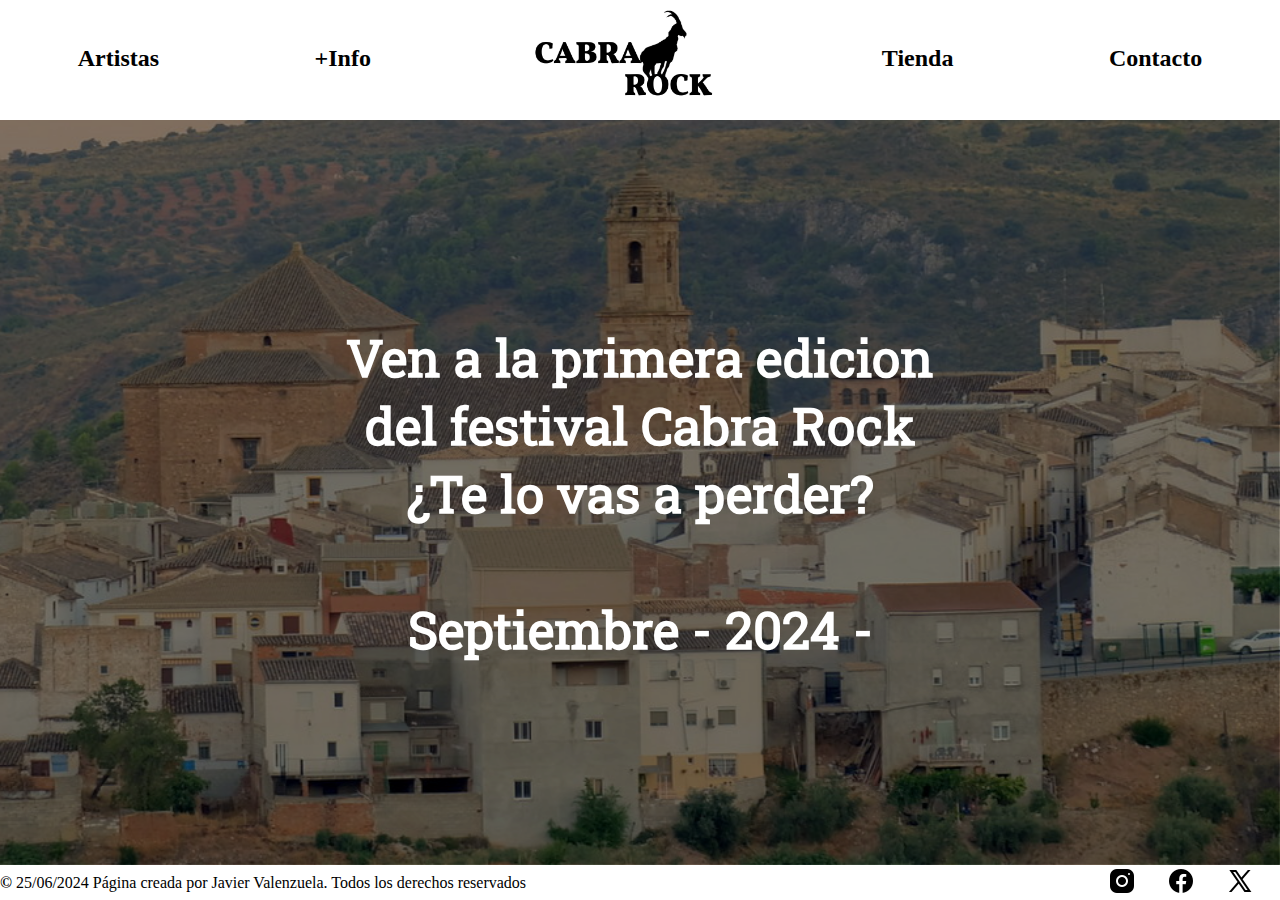
<file: index.html>
<!DOCTYPE html>
<html lang="en">

<head>
    <meta charset="UTF-8">
    <meta name="viewport" content="width=device-width, initial-scale=1.0">
    <link rel="stylesheet" href="mycss.css">
    <title>CabraRock</title>
</head>

<body>

    <header id="header-container"></header>

    <div id="backgroundIndex">
        <div id="backdrop">
        </div>
        <p>Ven a la primera edicion del festival Cabra Rock <br> ¿Te lo vas a perder? <br> <br> Septiembre - 2024 -
        </p>
    </div>

    <footer id="footer-container"></footer>

    <script src="script.js"></script>

</body>

</html>
</file>
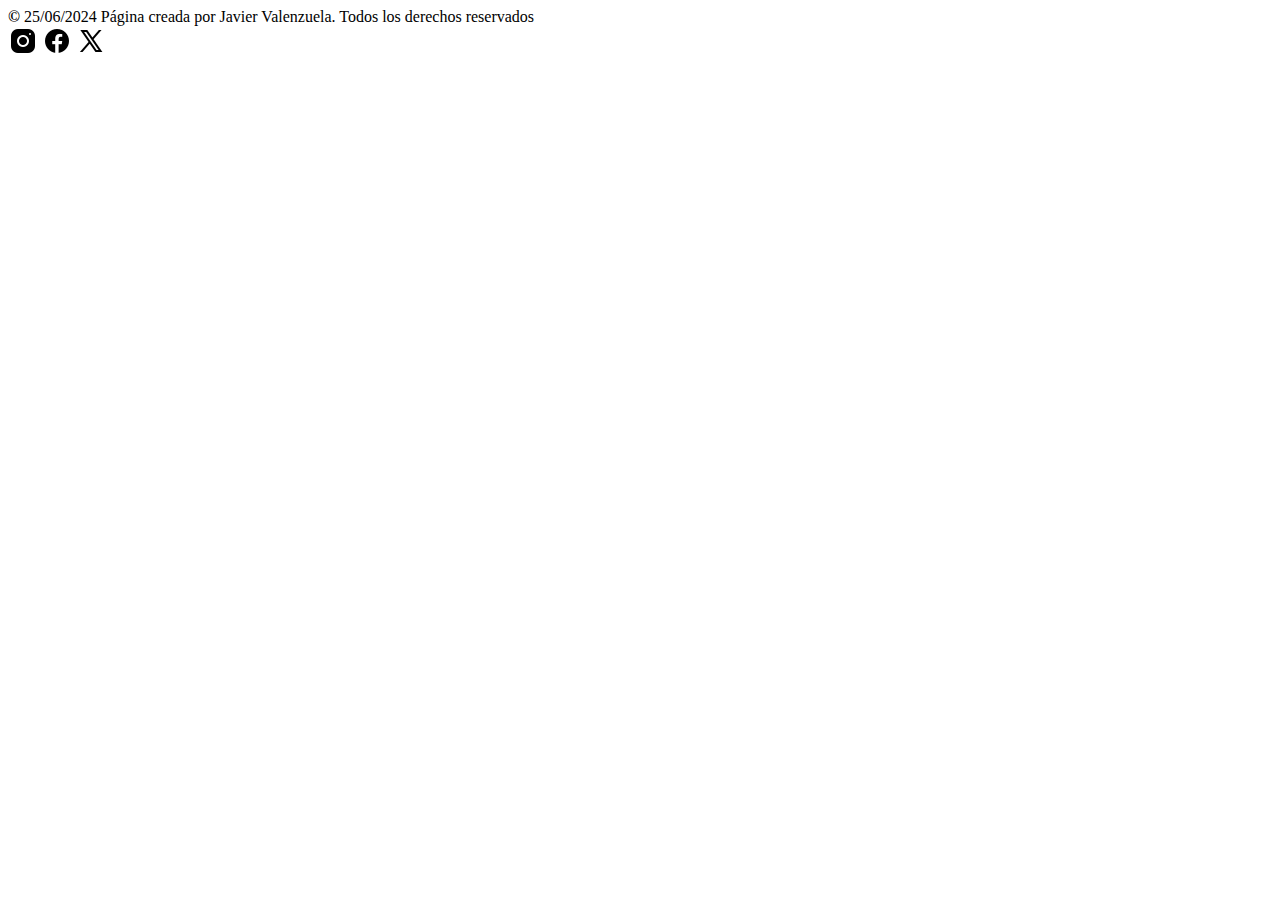
<file: html/footer.html>
<!DOCTYPE html>
<html lang="en">
<head>
    <meta charset="UTF-8">
    <meta name="viewport" content="width=device-width, initial-scale=1.0">
    <title>Document</title>
</head>
<body>
    <footer>
        <div id="izq">
            <span><b>©</b> 25/06/2024 Página creada por Javier Valenzuela. Todos los derechos reservados</span>
        </div>
        <nav id="nav_footer">
            <a href=""><img src="/img/instagram.png"></a>
            <a href=""><img src="/img/facebook.png"></a>
            <a href=""><img src="/img/twitterx.png"></a>
        </nav>
    </footer>
</body>
</html>
</file>
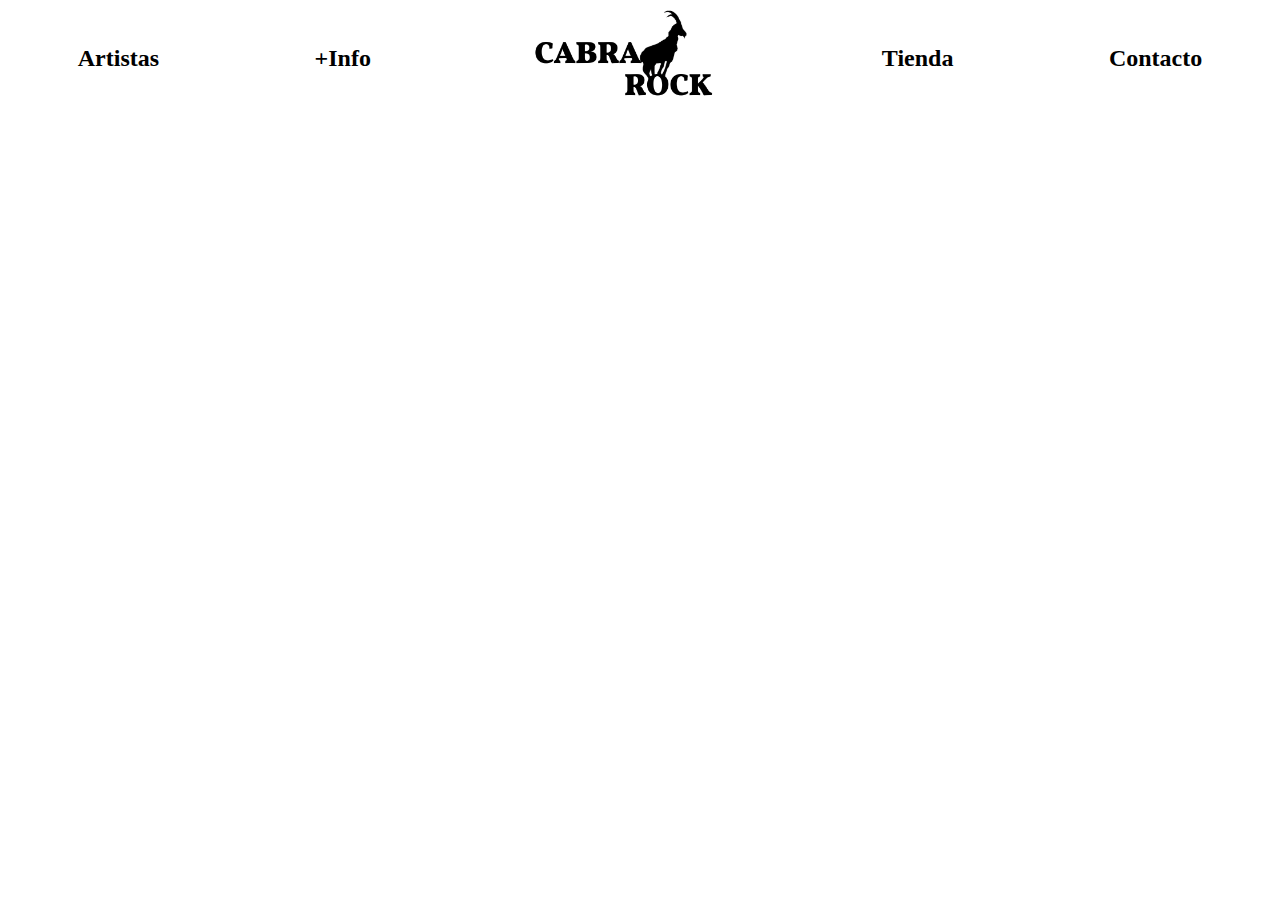
<file: html/header.html>
<!DOCTYPE html>
<html lang="en">

<head>
    <meta charset="UTF-8">
    <meta name="viewport" content="width=device-width, initial-scale=1.0">
    <link rel="stylesheet" href="/mycss.css">
    <title>Header</title>
</head>

<body>
    <div class="selection">
        <a href="/html/artists.html"><b>Artistas</b></a>
        <a href="/html/info.html"><b>+Info</b></a>
        <a href="/index.html"><img src="/img/logoHead.png"></a>
        <a href="/html/shop.html"><b>Tienda</b></a>
        <a href="/html/contact.html"><b>Contacto</b></a>
    </div>
</body>

</html>
</file>
<file: mycss.css>
/* Fuente descargada */
@font-face {
    font-family: 'roboto';
    src: url(/fonts/RobotoSlab-Regular.ttf);
}

* {
    padding: 0;
    margin: 0;
    box-sizing: border-box;
}

html,
body {
    height: 100%;
}

body {
    position: relative;
    display: flex;
    flex-direction: column;
    min-height: 100vh;
}

/* HEADER */
.selection {
    width: 100%;
    height: 120px;
    display: flex;
    justify-content: space-around;
    background-color: white;
}

.selection a {
    text-decoration: none;
    font-size: x-large;
    margin: auto;
    color: black;
}

.selection a::after {
    content: "";
    display: block;
    width: 0;
    height: 4px;
    background-color: rgb(109, 129, 109);
    transition: all 300ms;
}

.selection a:hover::after {
    width: 100%;
}

.selection a:hover {
    font-size: 24.3px;
}

.selection img {
    width: 200px;
    height: 100%;
    max-width: 100%;
}

@media (max-width: 768px) {}


/* FOOTER */
footer {
    width: 100%;
    height: 35px;
    background-color: white;
    display: flex;
    align-items: center;
    justify-content: space-between;
    margin-top: auto;
}

footer img {
    margin-right: 25px;
}

@media (max-width: 700px) {

    .selection {
        justify-content: center;
        flex-wrap: wrap;
    }

    .selection a {
        font-size: medium;
        margin: auto;
    }

    .selection img {
        width: 100px;
        height: 50px;
        margin: 5px;
    }

    .line-green h1 {
        font-size: 20px;
    }

    footer {
        width: 100%;
        font-size: 11px;
        justify-content: center;
    }

    #nav_footer a {
        display: none;
    }

    #backgroundIndex p {
        font-size: 11px;

    }

    .formContainer {
        min-width: 70%;
        margin-top: 20px;
    }

    #imgGoat {
        display: none;
    }

}



/* FONDO INICIO */
#backgroundIndex {
    position: relative;
    width: 100vw;
    height: 100vh;
    min-width: 20%;
    background: url(/img/indexImg.png) no-repeat center fixed;
    background-size: cover;
    background-position: center calc(50% + 120px);
    backdrop-filter: brightness(0.5)
}

#backdrop {
    position: relative;
    width: 100%;
    height: 100%;
    backdrop-filter: brightness(0.5);
}

#backgroundIndex p {
    position: absolute;
    top: 50%;
    left: 50%;
    transform: translate(-50%, -50%);
    background-color: rgba(92, 92, 92, 0.082);
    /* padding: 1.25em; */
    /* border: 1px solid rgba(0, 0, 0, 0.705); */
    border-radius: 20px;
    font-size: 4vw;
    font-family: 'roboto';
    font-weight: 900;
    text-align: center;
    color: white;
}


/* ARTIST */
.line-green {
    position: relative;
    width: 100%;
    padding: 10px 0;
    background-color: rgb(109, 129, 109);
    display: flex;
    justify-content: center;
    align-items: center;
}

.line-green h1 {
    font-family: 'roboto';
}

.backGroundImage {
    position: relative;
    background: url('/img/fondo.jpg') no-repeat center center fixed;
    background-size: cover;
    flex: 1
}

.new-artist {
    text-align: center;
    justify-content: center;
    align-items: center;
    margin: 20px 0;
}


.new-artist p {
    margin-top: 30px;
    font-size: 30px;
    color: white;
}

.new-artist input {
    height: 32px;
    margin: 18px;
    padding: 5px;
    width: calc(80% - 22px);
    max-width: 350px;
    border-radius: 5px;
}

.new-artist input:focus {
    outline: 3px solid rgb(109, 129, 109);

}

.new-artist button {
    height: 32px;
    padding: 0 18px;
    margin: 5px;
    font-size: 16px;
    background-color: #5c5c5c;
    color: white;
    border: none;
    border-radius: 4px;
    cursor: pointer;
}

.new-artist button:hover {
    background-color: rgb(109, 129, 109);
    outline: 3px solid #5c5c5c;
    ;
}

.cards-container {
    display: flex;
    flex-wrap: wrap;
    justify-content: center;
    margin: 0 auto;
    max-width: 1200px;
}

.container {
    width: 300px;
    margin: 20px;
    border: 2px solid #858484;
    border-radius: 10px;
    background-color: #dcdada;
    text-align: center;
}

.imgArtists {
    width: 100%;
    height: auto;
}

.infArtists {
    padding: 20px;
}

.nameArtists {
    margin: 0;
    font-size: 1.5em;
    color: #000000;
    word-wrap: break-word;
}

.descriptionArtists {
    color: #666;
    font-size: 1em;
    line-height: 1.4;
    word-wrap: break-word;
}

/* +INFO */
.backGroundImage h1 {
    font-size: 3em;
    position: absolute;
    top: 50%;
    left: 50%;
    transform: translate(-50%, -50%);
    text-align: center;
    color: #858484;
}

.backGroundImage h1:hover {
    color: rgb(235, 235, 235);
    text-shadow: 0 0 15px white,
        0 0 25px white,
        0 0 35px yellow,
        0 0 55px white,
        0 0 75px white;

}

/* SHOP */

.line-green-shop {
    display: flex;
    justify-content: space-between;
    width: 100%;
    padding: 10px 0;
    background-color: rgb(109, 129, 109);
}

.line-green-shop h1 {
    flex-grow: 1;
    font-family: 'roboto';
    text-align: center;
}

.shoppingBasket {
    justify-content: end;
}

.containerMerchand {
    display: flex;
    flex-wrap: wrap;
    justify-content: center;
    gap: 16px;
    /* Espacio entre las tarjetas */
    padding: 20px;
}

.cardMerchand {
    display: flex;
    flex-direction: column;
    align-items: center;
    border: 1px solid #ddd;
    border-radius: 8px;
    padding: 16px;
    max-width: 300px;
    box-shadow: 0 2px 4px rgba(0, 0, 0, 0.1);
    background-color: #dcdada;
    margin: 10px;
}

.cardMerchand img {
    max-width: 100%;
    height: auto;
    border-radius: 8px;
}

.infMerchand {
    display: flex;
    flex-direction: column;
    justify-content: space-between;
    height: 100%;
}

.price {
    font-size: 18px;
    font-weight: bold;
    margin-bottom: 8px;
    text-align: center;
}

.sizeSelect {
    display: flex;
    justify-content: space-between;
    align-items: center;
    margin-bottom: 16px;
}

.sizeSelect p {
    margin: 0;
    font-size: 16px;
}

.sizeSelect select {
    margin-left: 8px;
    padding: 4px;
    font-size: 16px;
}

.quantityAdd {
    display: flex;
    justify-content: end;
    align-items: center;
}

.quantityAdd input {
    width: 60px;
    padding: 4px;
    font-size: 16px;
}

.quantityAdd button {
    margin-left: 10px;
    padding: 8px 8px;
    font-size: 16px;
    background-color: #5c5c5c;
    color: white;
    border: none;
    border-radius: 4px;
    cursor: pointer;
}

.quantityAdd button:hover {
    background-color: rgb(109, 129, 109);
}




#shoppingBasket {
    display: flex;
    align-items: center;
    margin-right: 15px;
    color: white;
}

/*  */

#shoppingList {
    position: absolute;
    top: 50%;
    left: 50%;
    transform: translate(-50%, -50%);
    display: none;
    width: 300px;
    background: #dcdada;
    border: 3px solid rgb(109, 129, 109);
    border-radius: 8px;
    box-shadow: 0 4px 8px rgba(0, 0, 0, 0.1);
    padding: 20px;
}

#cartItems {
    font-size: 1.2em;
    margin-bottom: 20px;
}

#cartTotal {
    font-size: 1.5em;
    margin-bottom: 20px;
    font-weight: bold;
}

#shoppingBasket {
    position: relative;
}

.buttonPay,
.buttonClose {
    padding: 10px 20px;
    border: none;
    border-radius: 5px;
    cursor: pointer;
    font-size: 1em;
    transition: background 0.3s;
}

.buttonPay {
    background: #28a745;
    color: white;
}

.buttonPay:hover {
    background: #218838;
}

.buttonClose {
    background: #dc3545;
    color: white;
}

.buttonClose:hover {
    background: #c82333;
}

.btnShop {
    display: flex;
    justify-content: space-between;
}

/* CONTACT */

.formContainer {
    width: 40%;
    background-color: rgba(0, 0, 0, 0.8);
    padding: 15px;
    border-radius: 15px;
    text-align: left;
    position: absolute;
    top: 40%;
    left: 50%;
    transform: translate(-50%, -50%);
    color: #fff;
}

.formContainer label,
.formContainer input,
.formContainer textarea,
.formContainer .buttonContact {
    width: 100%;
    margin-bottom: 15px;
}

.formContainer input,
.formContainer textarea {
    padding: 10px;
    border: 1px solid #444;
    border-radius: 5px;
    background-color: #333;
    color: #fff;
    font-size: 14px;
}

.buttonContact {
    padding: 8px 8px;
    font-size: 18px;
    background-color: #5c5c5c;
    color: #fff;
    cursor: url(/img/cursorC.png), auto;
}

.buttonContact:hover {
    background-color: rgb(109, 129, 109);
}

#imgGoat {
    position: absolute;
    bottom: 0;
    right: 0;
    width: 250px;
}

#messageContainer {
    top: 0;
    left: 0;
    width: 100%;
    height: 100%;
    display: flex;
    justify-content: center;
    align-items: center;
    background-color: rgba(0, 0, 0, 0.5);
    z-index: 1000;
}

.messageContact {
    background-color: rgb(248, 248, 248);
    padding: 20px;
    border-radius: 5px;
    box-shadow: 0px 0px 10px rgba(0, 0, 0, 0.1);
    text-align: center;
}
</file>
